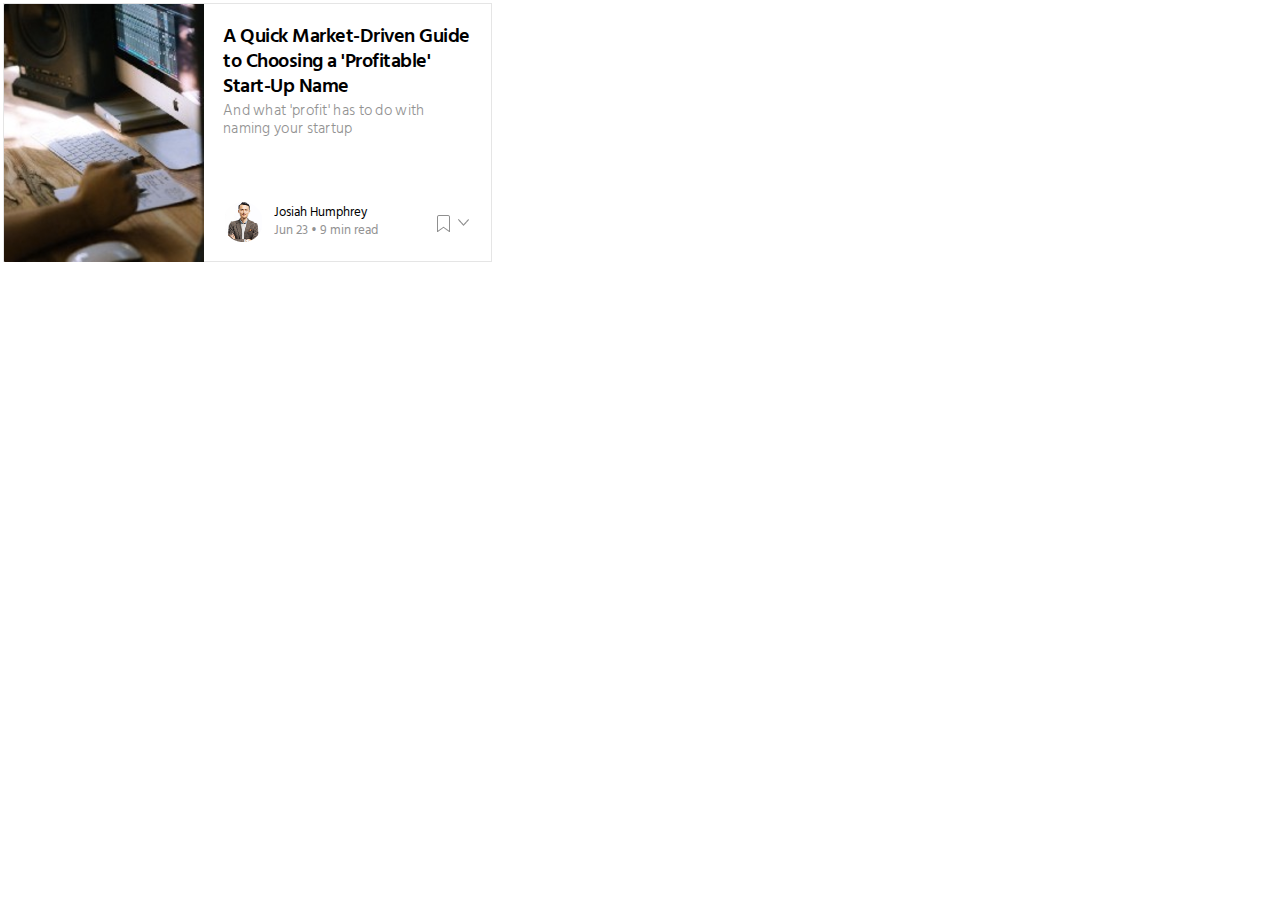
<file: index.html>
<!DOCTYPE html>
<html lang="en">
<head>
    <meta charset="UTF-8">
    <meta name="viewport" content="width=device-width, initial-scale=1.0">
    <link href="https://fonts.googleapis.com/css2?family=Hind+Siliguri:wght@300;600;700&display=swap" rel="stylesheet"> 
    <link rel="stylesheet" href="style.css">
    <title>Document</title>
</head>
<body>
    <div id="mockup"></div>
    <div class="container">
        <section class="picture-left">
            <img src="./images/picture-left.png" alt="working at the computer">
        </section>
        <section class="content-right">
            <h1>A Quick Market-Driven Guide to Choosing a 'Profitable' <br> Start-Up Name</h1>
            <h3>And what 'profit' has to do with naming your startup</h3>
            <div class="right-bottom">
                <div class="user-image"><img src="./images/user-image.png" alt="user picture"></div>
                <div class="user-info">
                    <p class="user-name">Josiah Humphrey</p>
                    <p class="date">Jun 23 • 9 min read</p>
                </div>
                <div class="icon"><img src="./images/icon1.png" alt="icon"></div>
            </div>
        </section>
    </div>
</body>
</html>
</file>
<file: style.css>
*{
    margin: 0;
    padding: 0;
    box-sizing: border-box;
}

#mockup {
    width: 496px;
    height: 265px;
    /* background-image: url(./images/third-interface.png); */
    
    position: absolute;
    top: 0;
    left: 0;
    
    opacity: 0.5;
    z-index: 10;
    pointer-events: none;
  }

.container{
    width: 489px;
    height: 259px;
    margin: 3px;
    font-family: 'Hind Siliguri', sans-serif;
    display: flex;
    border: 1px solid #E5E5E5;
}

.picture-left{
    
}

.content-right{
    padding: 20px 10px 0px 19px;
}

h1{
    font-size: 20px;
    line-height: 25px;
    letter-spacing: -0.5px;
    font-weight: 600;
    padding-right: 3px;
}

h3{
    font-size: 15px;
    line-height: 18px;
    padding-top: 3px;
    font-weight: 100;
    padding-right: 20px;
    letter-spacing: 0.3px;
    color: #929292;
}

.right-bottom{
    display: flex;
    /* justify-content: space-around; */
    padding: 0px 0 5px 2px;
    margin-top: 58px;
}

.user-image{
    
    
}

.user-info{
    font-size: 13px;
    padding: 7px 0px 0 12px;
    
    line-height: 18px;

}

.user-name{
}

.date{
    color: #929292;
}

.icon{
padding: 12px 0 0 55px;
}
</file>
